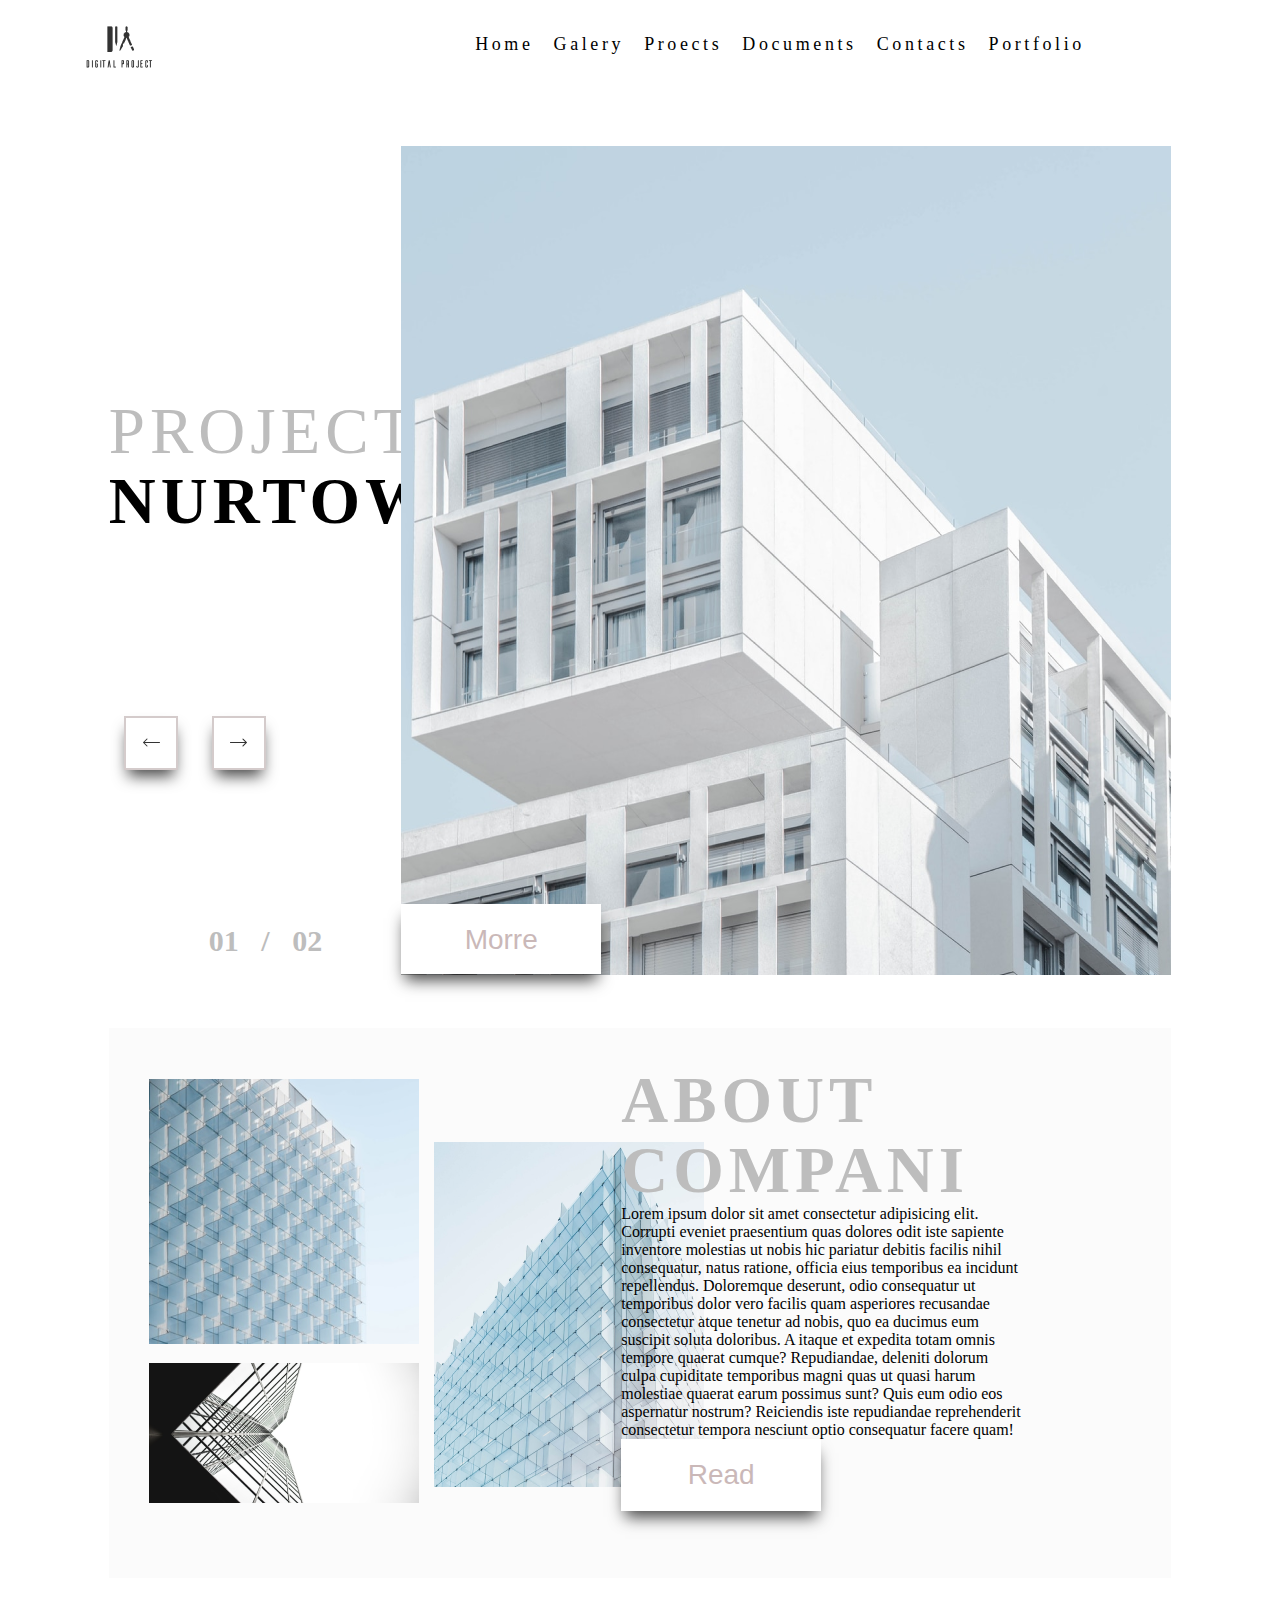
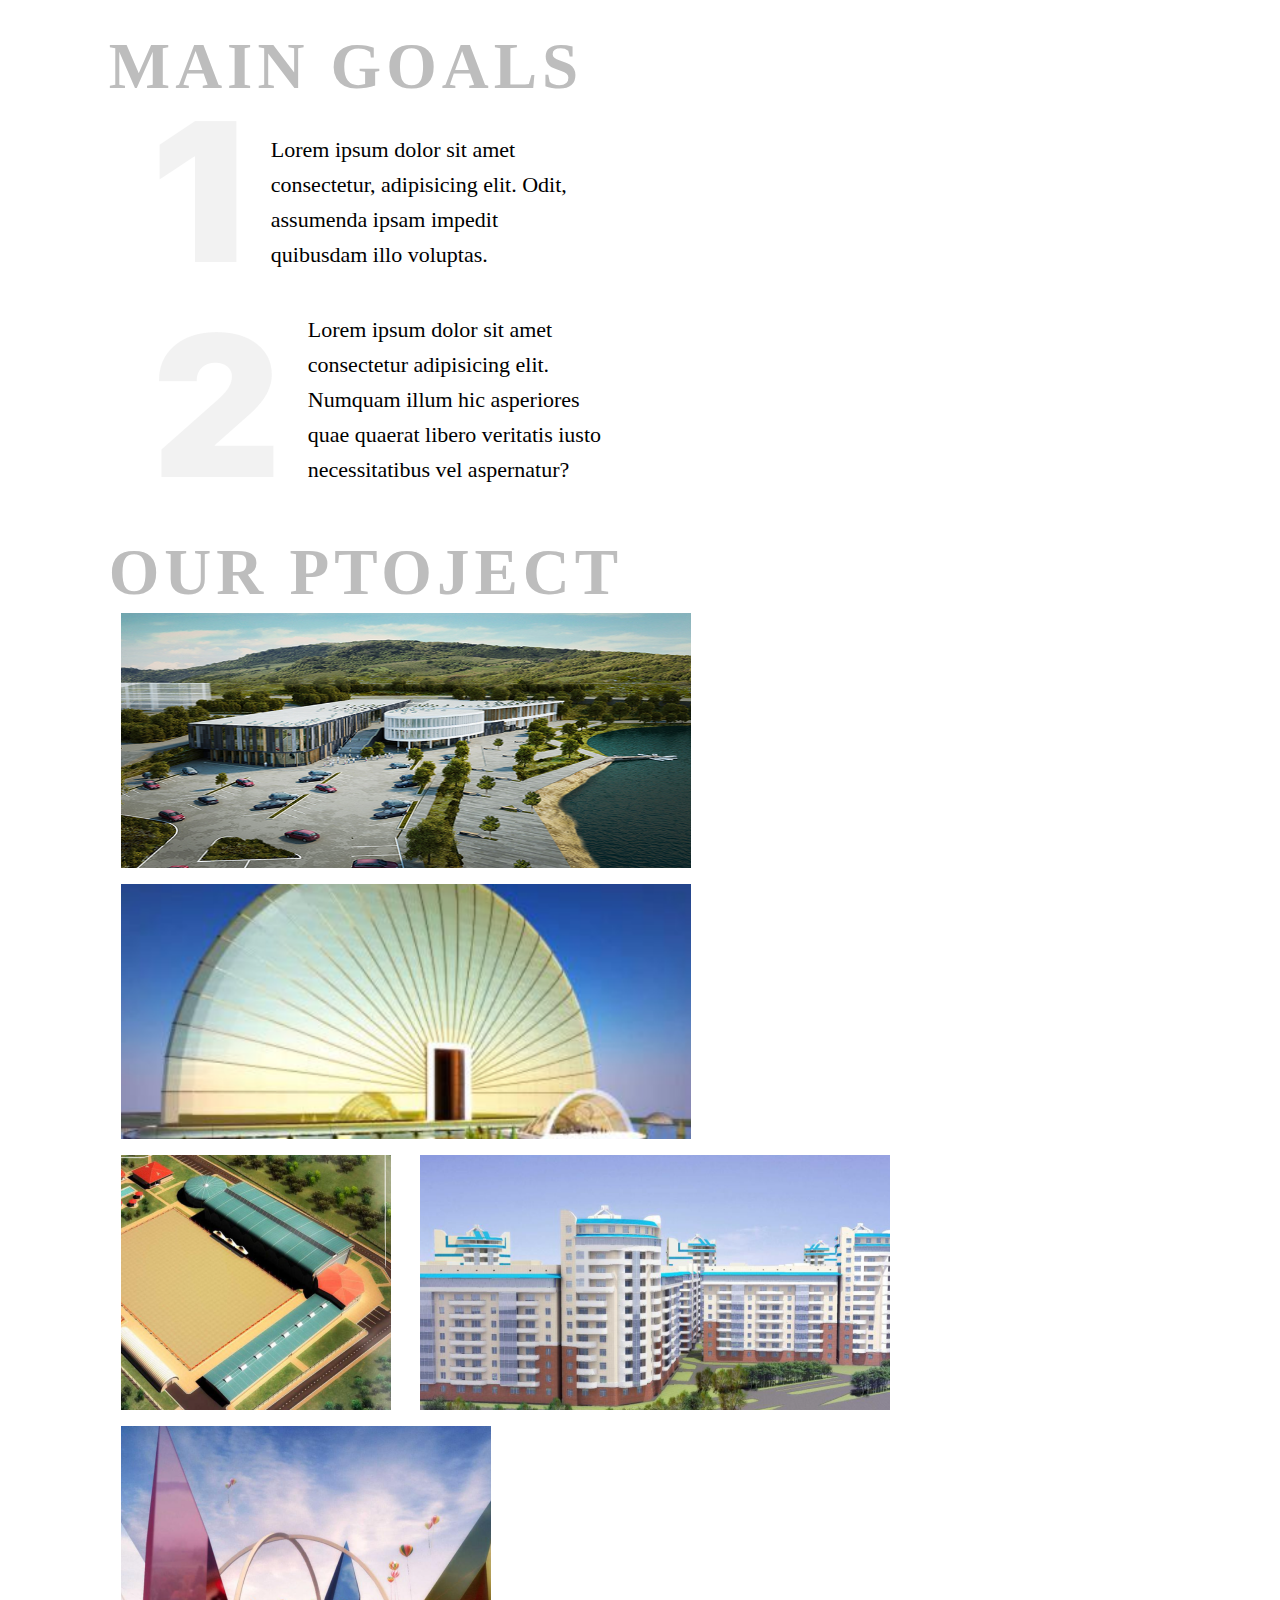
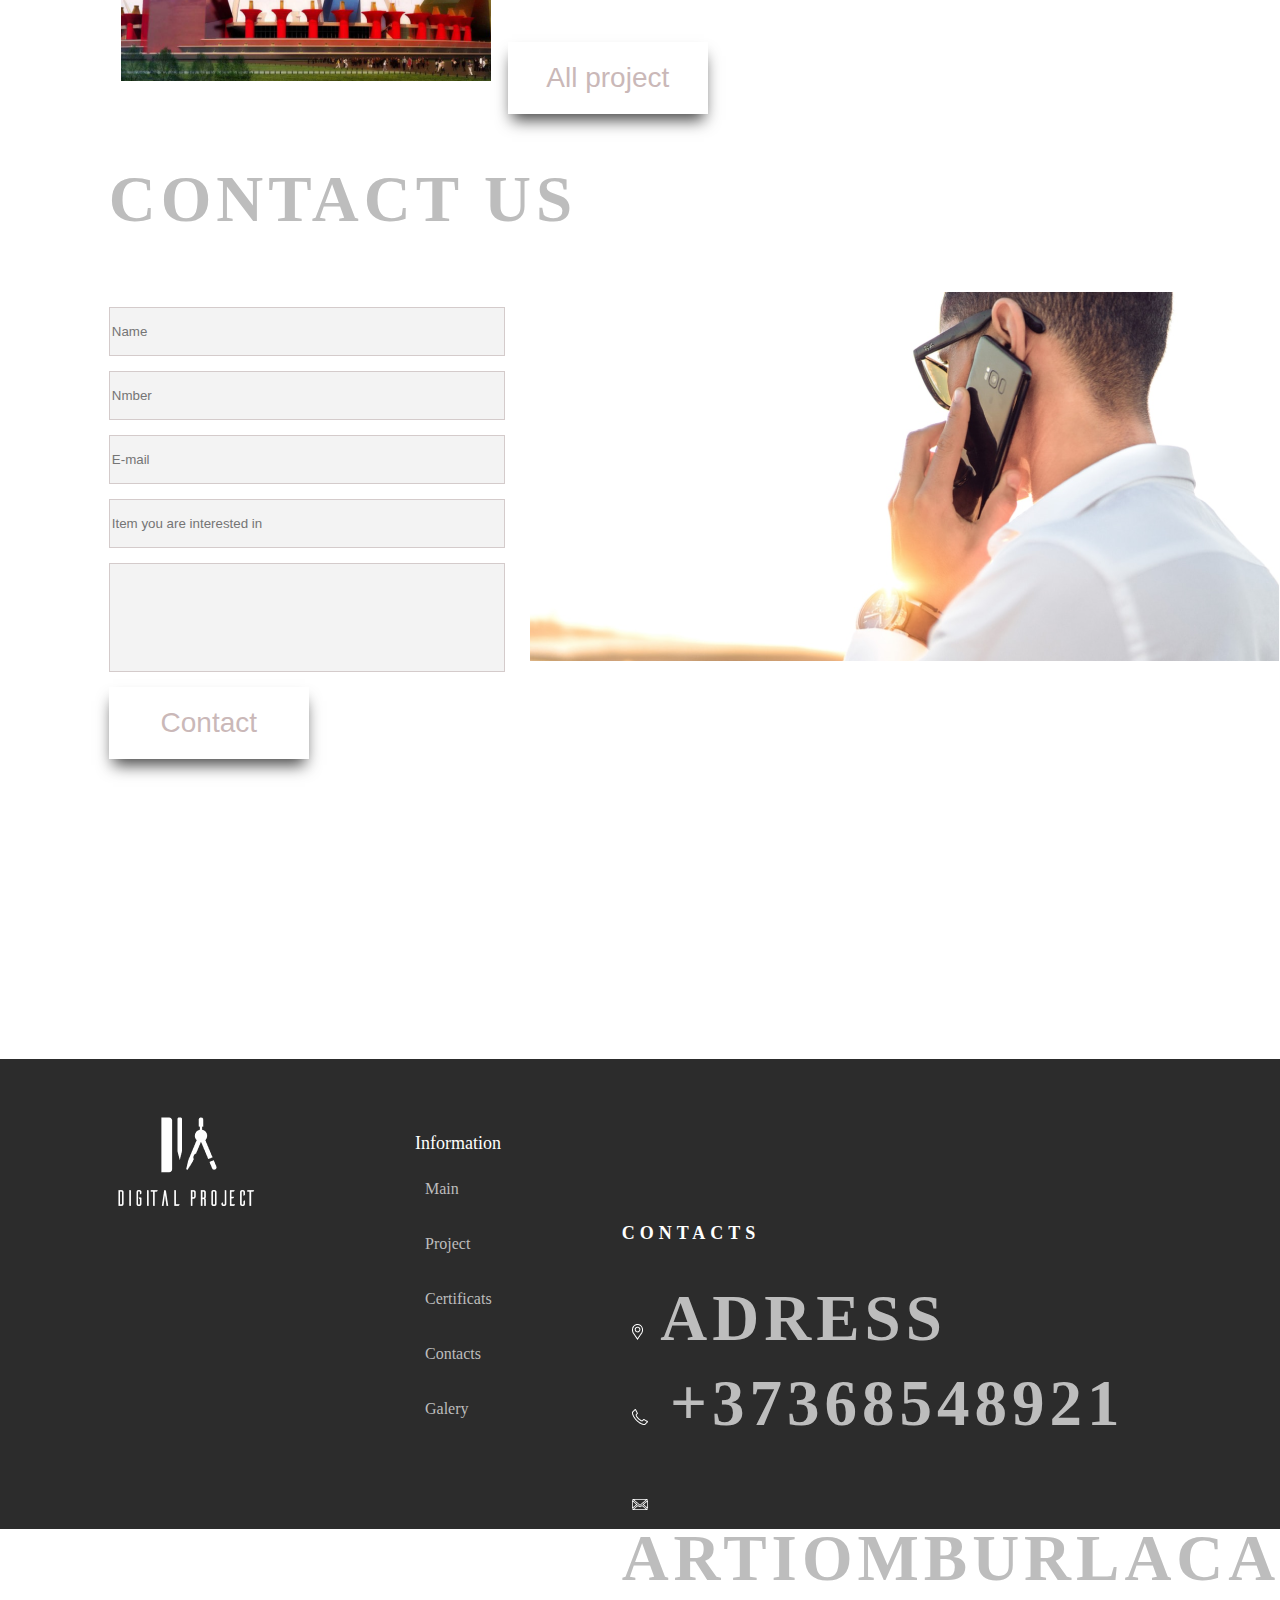
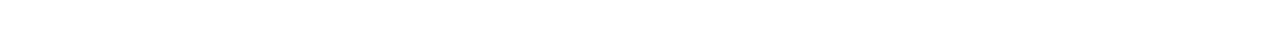
<file: pages/index.html>
<!DOCTYPE html>
<html lang="en">
<head>
    <meta charset="UTF-8">
    <meta http-equiv="X-UA-Compatible" content="IE=edge">
    <meta name="viewport" content="width=device-width, initial-scale=1.0">
    <link rel="preconnect" href="https://fonts.googleapis.com"><link rel="preconnect" href="https://fonts.gstatic.com" crossorigin><link href="https://fonts.googleapis.com/css2?family=Montserrat:ital,wght@1,600;1,700&family=Zen+Kaku+Gothic+New:wght@700&display=swap" rel="stylesheet">
    <link rel="stylesheet" href="style/index.css">
    <title>Designe</title>
</head>
<body>
    <header>
        <section class="nav-bar">
            <div class="logo">
               <img src="images/index_img/logo.png" alt="">
            </div>
            <div class="nav_categories">
                <ul class="nav">
                    <li><a class="name" href="index.html">Home</a></li>
                    <li><a class="name" href="galerry.html">Galery</a></li>
                    <li><a class="name" href="projects.html">Proects</a></li>
                    <li><a class="name" href="@">Documents</a></li>
                    <li><a class="name" href="@">Contacts</a></li>
                    <li><a class="name" href="@">Portfolio</a></li>
                </ul>
            </div>
        </section>

    </header>

     <section class="container">
        <div class="description">
            <div class="text_inner inline">
                <h2><span class="color">Project</span>  <br>Nurtown</h1>
                <div class="arrows">
                    <div class="arrow inline animation"><img src="images/index_img/arrowleft.png" alt=""> </div>
                    <div class="arrow inline animation"><img src="images/index_img/arrowrigh.png" alt=""></div>
                   
                </div>
               <div class="num">01 / 02
               </div>
            </div>
            <div class="img inline">
                <img src="images/index_img/Nurtown.png" alt="">
                <button class="button position animation"><span >Morre</span></button>
            </div>

        </div>
 
        <section class="info ">
            <div class="photo inline">
                <img class="info_photo1" src="images/index_img/photo1.png" alt="">
                <img class="info_photo2" src="images/index_img/photo2.png" alt="">
                <img class="info_photo3" src="images/index_img/photo3.png" alt="">
            </div>
            <article class="articol inline">
               <span  class="dimension color"> About compani</span><br>
               <div>Lorem ipsum dolor sit amet consectetur adipisicing elit. Corrupti eveniet praesentium quas dolores odit iste sapiente inventore molestias ut nobis hic pariatur debitis facilis nihil consequatur, natus ratione, officia eius temporibus ea incidunt repellendus. Doloremque deserunt, odio consequatur ut temporibus dolor vero facilis quam asperiores recusandae consectetur atque tenetur ad nobis, quo ea ducimus eum suscipit soluta doloribus. A itaque et expedita totam omnis tempore quaerat cumque? Repudiandae, deleniti dolorum culpa cupiditate temporibus magni quas ut quasi harum molestiae quaerat earum possimus sunt? Quis eum odio eos aspernatur nostrum? Reiciendis iste repudiandae reprehenderit consectetur tempora nesciunt optio consequatur facere quam!
                </div>
                <button class="button animation"><span >Read </span></button> 
            </article>
            

        </section>

        <section class="tasks">
            <div class="color dimension">Main goals</div>
            <div class="articles">
                <div class="art inline">
                    <div class="item inline">
                        <img class="" src="images/index_img/1.png" alt="">
                    </div>
                    <div class="art_text inline">Lorem ipsum dolor sit amet consectetur, adipisicing elit. Odit, assumenda ipsam impedit quibusdam illo voluptas.</div>
                </div>
                <div class="art inline">
                    <div class="item inline">
                        <img class="" src="images/index_img/2.png" alt="">
                    </div>
                    <div class="art_text inline">Lorem ipsum dolor sit amet consectetur adipisicing elit. Numquam illum hic asperiores quae quaerat libero veritatis iusto necessitatibus vel aspernatur?</div>
                </div>
            </div>
        </section>

        <section class="exemples">
            <div class="color dimension">Our ptoject</div>
            
            <div class="projects">
                <div class="big_projects">
                 
                        <div class="project effect inline "><img class="first_img transform" src="images/index_img/project 1.jpg" alt="">
                            <div class="title"><span>Ieissure Centre <br>
                            <button class="button animation opaciti"><span>See more</span></button></span></div>
                        </div>
                
                    <div class="project effect inline"><img class="transform" src="images/index_img/project 2.png" alt="">
                        <div class="title"><span>Observatory <br> 
                            <button class="button animation opaciti"><span>See more</span></button>
                        </span></div>
                    </div>
                </div>   

                <div class="projects">
                    <div class="project effect inline"><img class="transform" src="images/index_img/project 3.png" alt="">
                        <div class="title"><span>Railway Station <br>
                            <button class="button animation opaciti"><span>See more</span></button>
                        </span></div>

                    </div>

                    <div class="project effect inline"><img class="transform" src="images/index_img/project 4.png" alt="">
                        <div class="title"><span>Residential Complex <br>
                            <button class="button animation opaciti"><span>See more</span></button>
                        </span></div>
                    </div>

                    <div class="project effect inline"><img class="transform" src="images/index_img/project 5.png" alt="">
                        <div class="title"><span>Shopping center <br>
                            <button class="button animation opaciti"><span>See more</span></button>
                        </span></div>
                    </div>

                    <button class="button animation"><span>All project</span></button>
                </div>
            </div>
        </section>

        <section>
            <div class="color dimension">Contact Us</div>
            <div class="contact ">
                <div class="inputs inline ">
                    <input class="input" type="text" placeholder="Name">
                    <input class="input" type="number" placeholder="Nmber">
                    <input class="input" type="mail" placeholder="E-mail">
                    <input class="input" type="text" placeholder="Item you are interested in">
                    <input class="input more" type="text">
                </div>

                <div class="inline contact_img"><img src="images/index_img/img6.png" alt=""></div>

                
            </div><button class="button animation"><span>Contact</span></button>
        </section>
    </section>
    <footer class="footer">  
        <div class="footer_logo inline"><img src="images/index_img/footer_logo.png" alt=""></div>
        <div class="information">
            <ul>
                <li><a class="footer_name_title" href="#">Information</a></li>
                <li><a class="footer_name" href="index.html">Main</a></li>
                <li><a class="footer_name" href="projects.html">Project</a></li>
                <li><a class="footer_name" href="#">Certificats</a></li>
                <li><a class="footer_name" href="#">Contacts</a></li>
                <li><a class="footer_name" href="galerry.html">Galery</a></li>
            </ul>
        </div>

        <div class="contact color">
            <ul>
                <li> <a class="footer_name_title" href="#">Contacts</a></li>
                <li> <a class="footer_name" href="#"><img src="images/index_img/geo.png" alt=""> Adress</a></li>
                <li> <a class="footer_name" href="#"><img src="images/index_img/phone.png" alt=""> +37368548921</a></li>
                <li> <a class="footer_name" href="#"><img src="images/index_img/mail.png" alt=""> artiomburlaca@gmail.com</a></li>
            </ul>
        </div>

        <div class="media color">
            <div class="footer_name_title">Social Media</div>
            <div class="social">
                <div class="icon inline"><a href="#" target="_blank"><img src="images/index_img/facebook.png" alt=""></a></div>
                <div class="icon inline"><a href="#" target="_blank"><img src="images/index_img/twiter.png" alt=""></a></div>
                <div class="icon inline"><a href="#" target="_blank"><img src="images/index_img/in.png" alt=""></a></div>
                <div class="icon inline"><a href="https://www.pinterest.com/ " target="_blank"><img src="images/index_img/pinterest.png" alt=""></a></div>
            </div>
        </div>
    </footer>

</body>
</html>
</file>
<file: pages/style/index.css>
body,
h1,
h2,
h3,
h4,
p,
ul[class],
ol[class],
li,
figure,
figcaption,
blockquote,
dl,
dd {
  margin: 0;
}

body {
  scroll-behavior: smooth;
  text-rendering: optimizeSpeed;
}

.shadow {
  box-shadow: 0px 10px 15px -4px rgba(0, 0, 0, 0.73);
}

.nav-bar {
  margin: 2% -50px;
  width: 100%;
  height: 95px;
  display: flex;
  justify-content: space-around;
}

.nav {
  display: flex;
}

.nav li {
  padding: 10px;
  list-style: none;
}

.name {
  text-decoration: none;
  color: black;
  font-size: 18px;
  font-weight: 400;
  line-height: 12px;
  letter-spacing: 0.2em;
  text-align: left;
}

.name:hover {
  border-top: 2px solid black;
  border-bottom: 2px solid black;
}

.name:active {
  border-top: 2px solid black;
  border-bottom: 2px solid black;
}

.container {
  padding: 0px 8.5%;
  margin: 0 0 300px;
}

.description {
  position: relative;
  height: 829px;
}

.inline {
  display: inline-block;
}

.text_inner {
  position: absolute;
  position: relative;
  top: 250px;
}

.text_inner h2 {
  font-size: 65px;
  font-weight: 800;
  line-height: 70px;
  letter-spacing: 5px;
  text-transform: uppercase;
}

.text_inner h2 span {
  font-size: 65px;
  font-weight: 300;
  line-height: 50px;
  letter-spacing: 5px;
  color: #bdbdbd;
}

.img {
  position: absolute;
  right: 0px;
}

.arrows {
  margin: 180px 0px 150px;
}

.arrow {
  align-items: center;
  border: 2px solid rgb(212, 203, 203);
  width: 50px;
  height: 50px;
  margin: 0px 15px;
  box-shadow: 0px 10px 15px -4px rgba(0, 0, 0, 0.73);
}

.animation:hover {
  background-color: #f2f2f2;
}

.animation:active {
  box-shadow: 0px 0px 4px -4px rgba(0, 0, 0, 0.73);
  transform: translateY(4px);
  transition: 0.5s;
}

.animation::after {
  transition: 0.5s;
}

.arrow img {
  display: block;
  margin: 20px auto;
}

.num {
  font-size: 30px;
  font-weight: 600;
  word-spacing: 15px;
  color: #bdbdbd;
  margin: 0px 100px;
}

.position {
  display: block;
  z-index: 1;
  width: 220px;
  height: 70px;
  position: absolute;
  left: 0px;
  bottom: 5px;
}
.button {
  box-shadow: 0px 10px 15px -4px rgba(0, 0, 0, 0.73);
  background-color: white;
  font-size: 12px;
  font-weight: 300;
  text-align: center;
  border: none;
  color: #cab8b8;
  text-align: center;
  font-size: 28px;
  padding: 20px;
  width: 200px;
  transition: all 0.5s;
  cursor: pointer;
}

.button span {
  cursor: pointer;
  display: inline-block;
  position: relative;
  transition: 0.5s;
}

.button span:after {
  content: "\00bb";
  position: absolute;
  opacity: 0;
  top: 0;
  right: -20px;
  transition: 0.5s;
}

.button:hover span {
  padding-right: 25px;
}

.button:hover span:after {
  opacity: 1;
  right: 0;
}

/* section info */

.info {
  position: relative;
  background-color: #fbfbfb;
  height: 550px;
  width: 100%;
  margin: 5% 0;
}

.photo {
  position: relative;
  width: 50%;
}

.info_photo1 {
  position: absolute;
  top: 37px;
  left: 40px;
}

.info_photo2 {
  position: absolute;
  top: 321px;
  left: 40px;
}

.info_photo3 {
  position: absolute;
  top: 100px;
  left: 325px;
}

.articol {
  position: absolute;
  width: 400px;
  right: 150px;
  top: 37px;
}

.dimension {
  font-size: 64px;
  font-weight: 300;
  color: #bdbdbd;
}

/* main goals */

.articles {
  margin-bottom: 30px;
}

.art {
  margin: 20px 50px;
}

.art_text {
  margin: 0px 30px;
  width: 300px;
  font-size: 22px;
  font-weight: 400;
  line-height: 35px;
}

/* our project */

.first_img {
  width: 570px;
  height: 255px;
}

.projects {
  margin-bottom: 50px;
  position: relative;
  display: block;
  z-index: 1;
}

.project {
  margin: 6px 12.5px;
  position: relative;
}

.effect {
  overflow: hidden;
  cursor: pointer;
}

.effect::before {
  position: absolute;
  left: 0px;
  top: 0px;
  width: 100%;
  height: 100%;
  content: "";
  background: rgba(0, 0, 0, 0.6);
  opacity: 0;
  transition: all 0.4s ease;
  z-index: 2;
}

.effect:hover::before {
  opacity: 1;
}

.title {
  position: absolute;
  top: 5px;
  left: 5px;
  color: rgb(250, 250, 250);
  font-size: 64px;
  font-weight: 700;
  z-index: 3;
}

.title > span {
  display: none;
  transition: transform 1s ease;
}

.effect:hover .title > span {
  display: block;
}

.transform {
  display: block;
  z-index: 0;
  transition: 0.8s;
}

.effect:hover .transform {
  transform: scale(1.5);
}

/* contact */

.inputs {
  margin-right: 25px;
}

.input {
  display: block;
  background: #f3f3f3;
  border: 1px solid rgb(212, 203, 203);
  margin: 15px 0px;
  width: 390px;
  height: 45px;
  transition: 0.8s;
}

.input:focus {
  border: none;
  box-shadow: 0px 10px 15px -4px rgba(0, 0, 0, 0.73);
}

.contact_img {
  position: absolute;
}

.more {
  height: 105px;
}

/* footer styles */

.footer {
  display: flex;
  background-color: #2c2c2c;
  height: 470px;
}

.footer_logo {
  margin: 58px 115px;
}

.information,
.contact{
  margin: 58px 80px 0px 0px;
}

.media,
.smal_map {
  margin: 74px 30px 0px 0px;
}



.footer li {
  list-style: none;
  margin: 15px 0px;
}

.footer_name_title {
  color: #fff;
  text-decoration: none;
  font-size: 18px;
}

.footer_name {
  color: #bdbdbd;
  text-decoration: none;
  margin: 10px;
  line-height: 40px;
}

.icon {
  margin: 23px 40px 0 0;
}

/* galerry styles */

/* page title */
.color {
  font-size: 65px;
  font-weight: 800;
  line-height: 70px;
  letter-spacing: 5px;
  color: #bdbdbd;
  text-transform: uppercase;
}

.color span {
  font-size: 65px;
  font-weight: 300;
  line-height: 50px;
  letter-spacing: 5px;
  color: black;
}

/* galerry photo */

.images {
  display: grid;
  grid-template-columns: repeat(5, 1fr);
  margin-top: 20px;
}

.project_galerry {
  margin: 6px 21px;
  position: relative;
}

.title_galerry {
  position: absolute;
  top: 5px;
  left: 5px;
  color: rgb(250, 250, 250);
  font-size: 35px;
  font-weight: 700;
  z-index: 3;
}

.title_galerry > span {
  display: none;
  transition: transform 1s ease;
}

.effect:hover .title_galerry > span {
  display: block;
}

/* arrow */

.arrows_galerry {
  margin: 90px 0px;
}

/* projects styles */



.projects_done {
  background:#FBFBFB;
  position: relative;
  margin-top: 20px;
}

.description_projects{
  margin-top: 15px;
  position: absolute;
  top:0;
  right:0;
}

.projects_size{
  width: 670px;
  height: 435px;
}

.desctription_projects_text {
  width: 400px;
  color:black;
  font-size: 25px;
  line-height: normal;
  text-transform: lowercase;
 
 
}

.arrows_projects {
 margin: 90px 0px;
}

/* dpcuments */

.doc{
  margin-left: 30px;
}

.arrows_documents{
  margin: 90px 0px;
}

.margin{
  margin: 50px 0 ;
}
</file>
